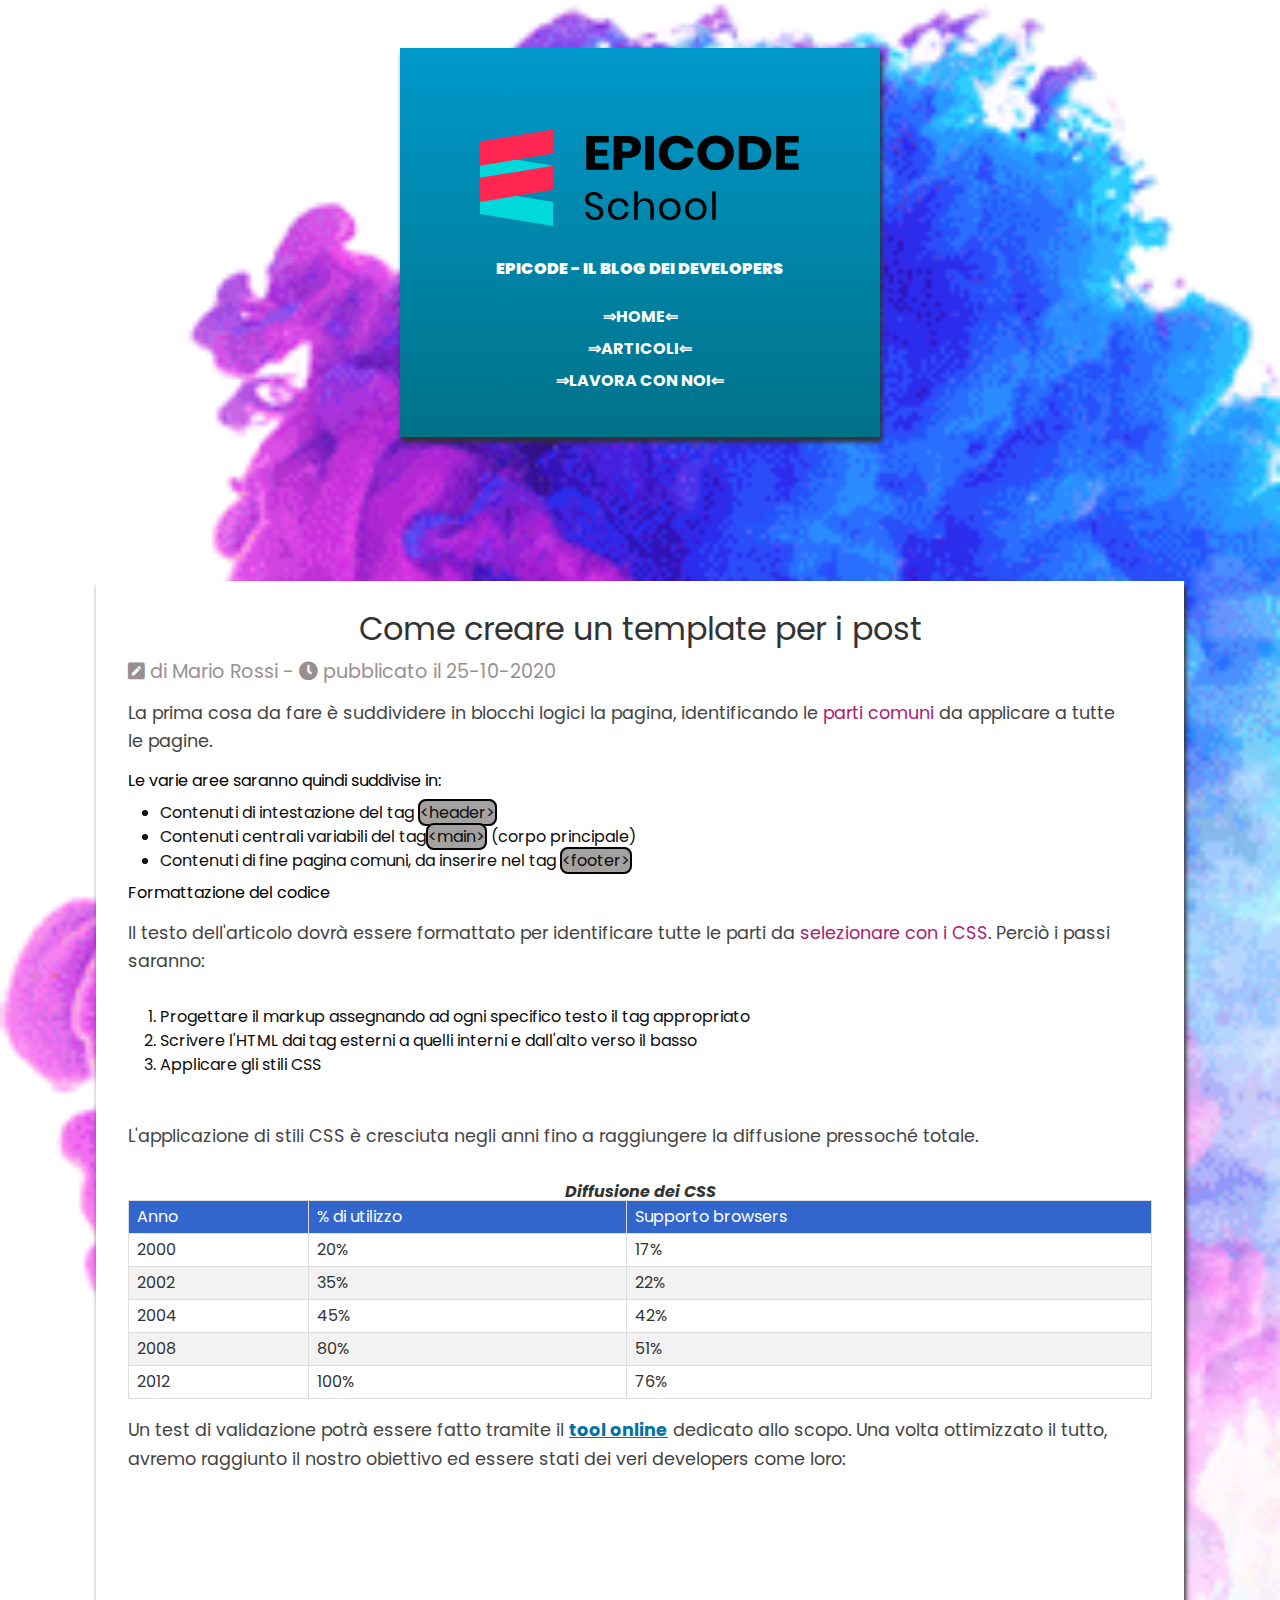
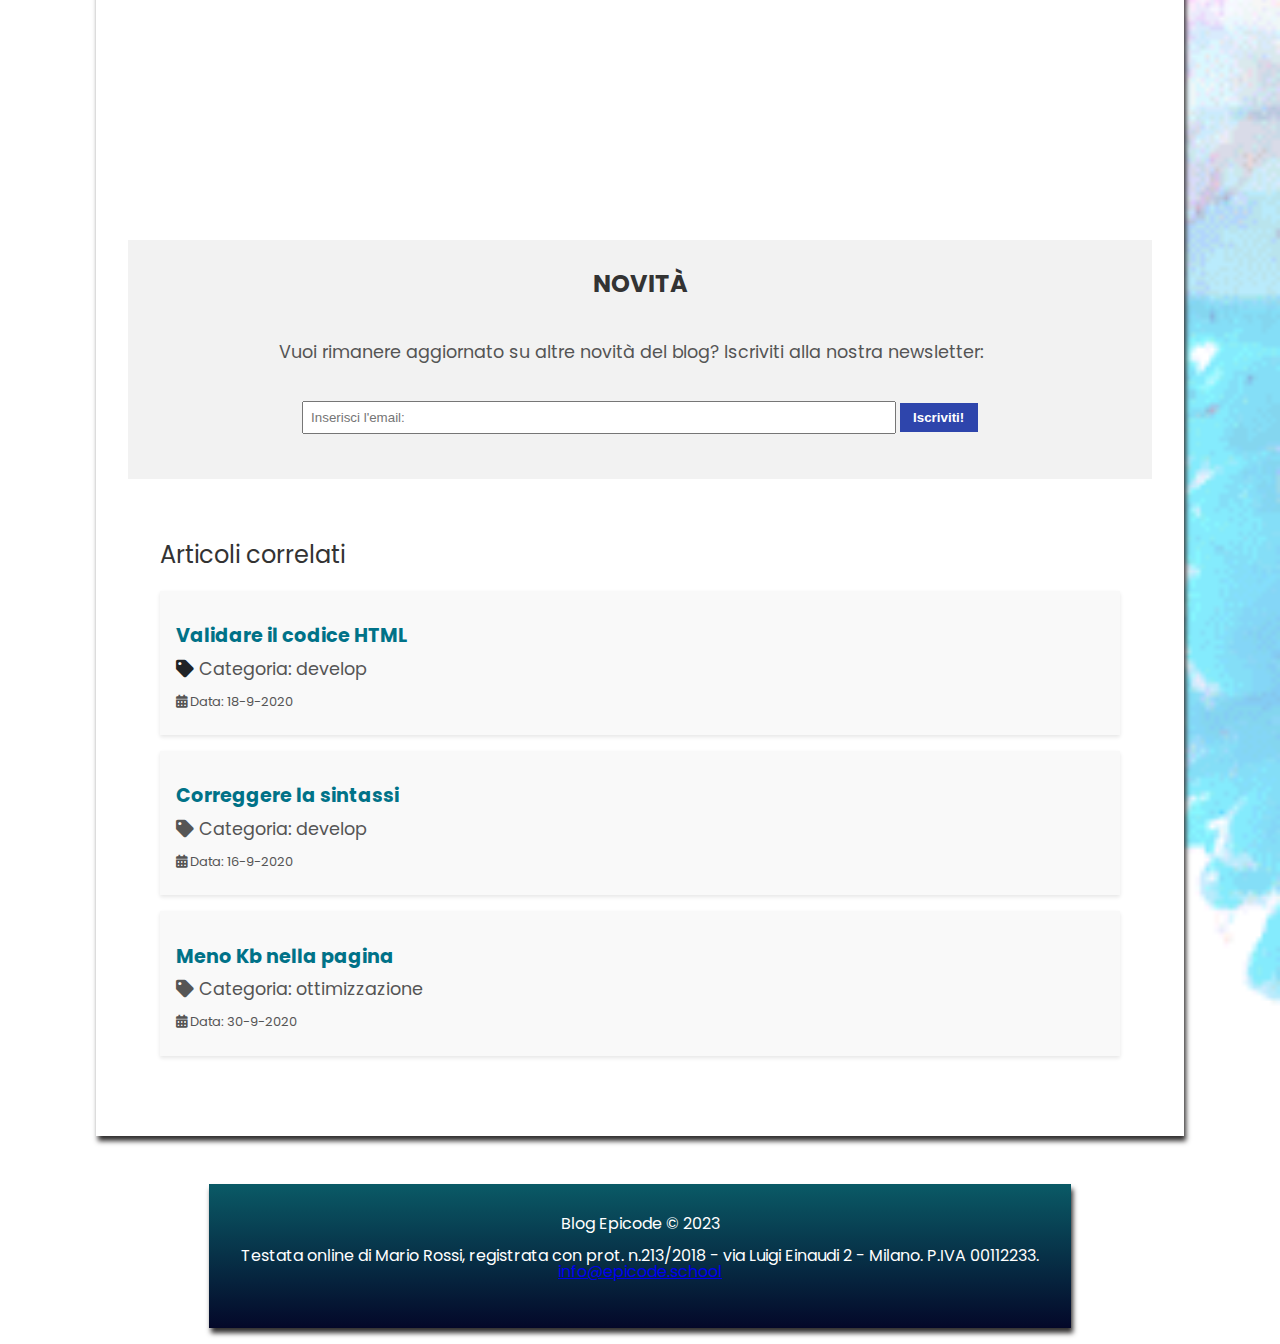
<file: ex4/index.html>
<!DOCTYPE html>
<html lang="en">
  <head>
    <meta charset="UTF-8">
    <meta http-equiv="X-UA-Compatible" content="IE edge">
    <meta name="viewport" content="width=device-width, initial-scale=1.0">
    <title>Sviluppo di una pagina web - Blog Epicode</title>
    <meta name="description" content="Primi passi operativi per creare un modello di pagina HTML per un post. Scopri come iniziare in modo facile.">
    <link rel="stylesheet" href="assets/css/reset.css">
    <link rel="stylesheet" href="https://cdnjs.cloudflare.com/ajax/libs/font-awesome/5.15.4/css/all.min.css">
    <link rel="stylesheet" href="https://fonts.googleapis.com/css2?family=Poppins:wght@400;700&display=swap">
    <link rel="stylesheet" href="assets/css/style.css">
  </head>

  <body>
    <header>
      <div><img src="assets/img/logo.svg" alt="Epicode_logo" /></div>
      <h1>Epicode - Il blog dei developers</h1>
      <nav>
        <ul>
          <li><a href="#">&rArr;Home&lArr;</a></li>
          <li><a href="#">&rArr;Articoli&lArr;</a></li>
          <li><a href="#">&rArr;Lavora con noi&lArr;</a></li>
        </ul>
      </nav>
    </header>
    <main>
      <article>
        <h1>Come creare un template per i post</h1>
        <br />
        <h3 class="autor"><i class="fas fa-pen-square"></i> di Mario Rossi -<span> <i class="fas fa-clock"></i> pubblicato il 25-10-2020</span></h3>
        <p>
          La prima cosa da fare è suddividere in blocchi logici la pagina,
          identificando le <b>parti comuni</b> da applicare a tutte le pagine.
        </p>
        <h2>Le varie aree saranno quindi suddivise in:</h2>
        <ul>
          <li>Contenuti di intestazione del tag <code>&lt;header&gt;</code></li>
          <li>
            Contenuti centrali variabili del tag<code>&lt;main&gt;</code>  (corpo principale)
          </li>
          <li>
            Contenuti di fine pagina comuni, da inserire nel tag <code>&lt;footer&gt;</code> 
          </li>
        </ul>
        <h2>Formattazione del codice</h2>
        <p>
          Il testo dell'articolo dovrà essere formattato per identificare tutte
          le parti da <b> selezionare con i CSS</b>. Perciò i passi saranno:
        </p>
        <ol>
          <li>
            Progettare il markup assegnando ad ogni specifico testo il tag
            appropriato
          </li>
          <li>
            Scrivere l'HTML dai tag esterni a quelli interni e dall'alto verso
            il basso
          </li>
          <li>Applicare gli stili CSS</li>
        </ol>

        <section class="table">
          <p>
            L'applicazione di stili CSS è cresciuta negli anni fino a
            raggiungere la diffusione pressoché totale.
          </p>
          <table>
            <caption>
              Diffusione dei CSS
            </caption>
            <thead>
              <tr>
                <th>Anno</th>
                <th>% di utilizzo</th>
                <th>Supporto browsers</th>
              </tr>
            </thead>
            <tbody>
              <tr>
                <td>2000</td>
                <td>20%</td>
                <td>17%</td>
              </tr>
              <tr>
                <td>2002</td>
                <td>35%</td>
                <td>22%</td>
              </tr>
              <tr>
                <td>2004</td>
                <td>45%</td>
                <td>42%</td>
              </tr>
              <tr>
                <td>2008</td>
                <td>80%</td>
                <td>51%</td>
              </tr>
              <tr>
                <td>2012</td>
                <td>100%</td>
                <td>76%</td>
              </tr>
            </tbody>
          </table>
          <p>
            Un test di validazione potrà essere fatto tramite il
            <a href="https://jigsaw.w3.org/css-validator/" target="_blank"
              >tool online</a
            >
            dedicato allo scopo. Una volta ottimizzato il tutto, avremo
            raggiunto il nostro obiettivo ed essere stati dei veri developers
            come loro:
          </p>
          <iframe
            width="560"
            height="315"
            src="https://www.youtube.com/embed/Qhaz36TZG5Y"
            title="videoyoutube"
            allow="autoplay;"
            frameborder="0"
            allowfullscreen
          ></iframe>
        </section>
        <section class="newsletter">
          <h2>Novità</h2>
          <p>
            Vuoi rimanere aggiornato su altre novità del blog? Iscriviti alla
            nostra newsletter:
          </p>
          <form>
            <fieldset>
              <input
                type="email"
                id="email"
                name="email"
                placeholder="Inserisci l'email:"
                required
              />
              <button type="submit">Iscriviti!</button>
            </fieldset>
          </form>
        </section>
        <aside>
          <h2>Articoli correlati</h2>
          <div class="container">
              <h3>
                  <a href="https://jigsaw.w3.org/css-validator/" title="validatore"
                      >Validare il codice HTML</a
                  >
              </h3>
              <p><i class="fas fa-tag" style="color: #202327;"></i> Categoria: develop</p>
              <p class="data"><i class="fas fa-calendar-alt"></i> Data: 18-9-2020</p>
          </div>
          <div class="container">
              <h3><a href="#" title="sintassi">Correggere la sintassi</a></h3>
              <p><i class="fas fa-tag"></i> Categoria: develop</p>
              <p class="data"><i class="fas fa-calendar-alt"></i> Data: 16-9-2020</p>
          </div>
          <div class="container">
              <h3><a href="#" title="Meno">Meno Kb nella pagina</a></h3>
              <p><i class="fas fa-tag"></i> Categoria: ottimizzazione</p>
              <p class="data"><i class="fas fa-calendar-alt"></i> Data: 30-9-2020</p>
          </div>
      </aside>
      </article>
    </main>
    <footer>
      <p>Blog Epicode &copy; 2023</p>
      <address>
        Testata online di Mario Rossi, registrata con prot. n.213/2018 - via
        Luigi Einaudi 2 - Milano. P.IVA 00112233.
      </address>
      <p><a href="mailto:info@epicode.school">info@epicode.school</a></p>
    </footer>
  </body>
</html>
</file>
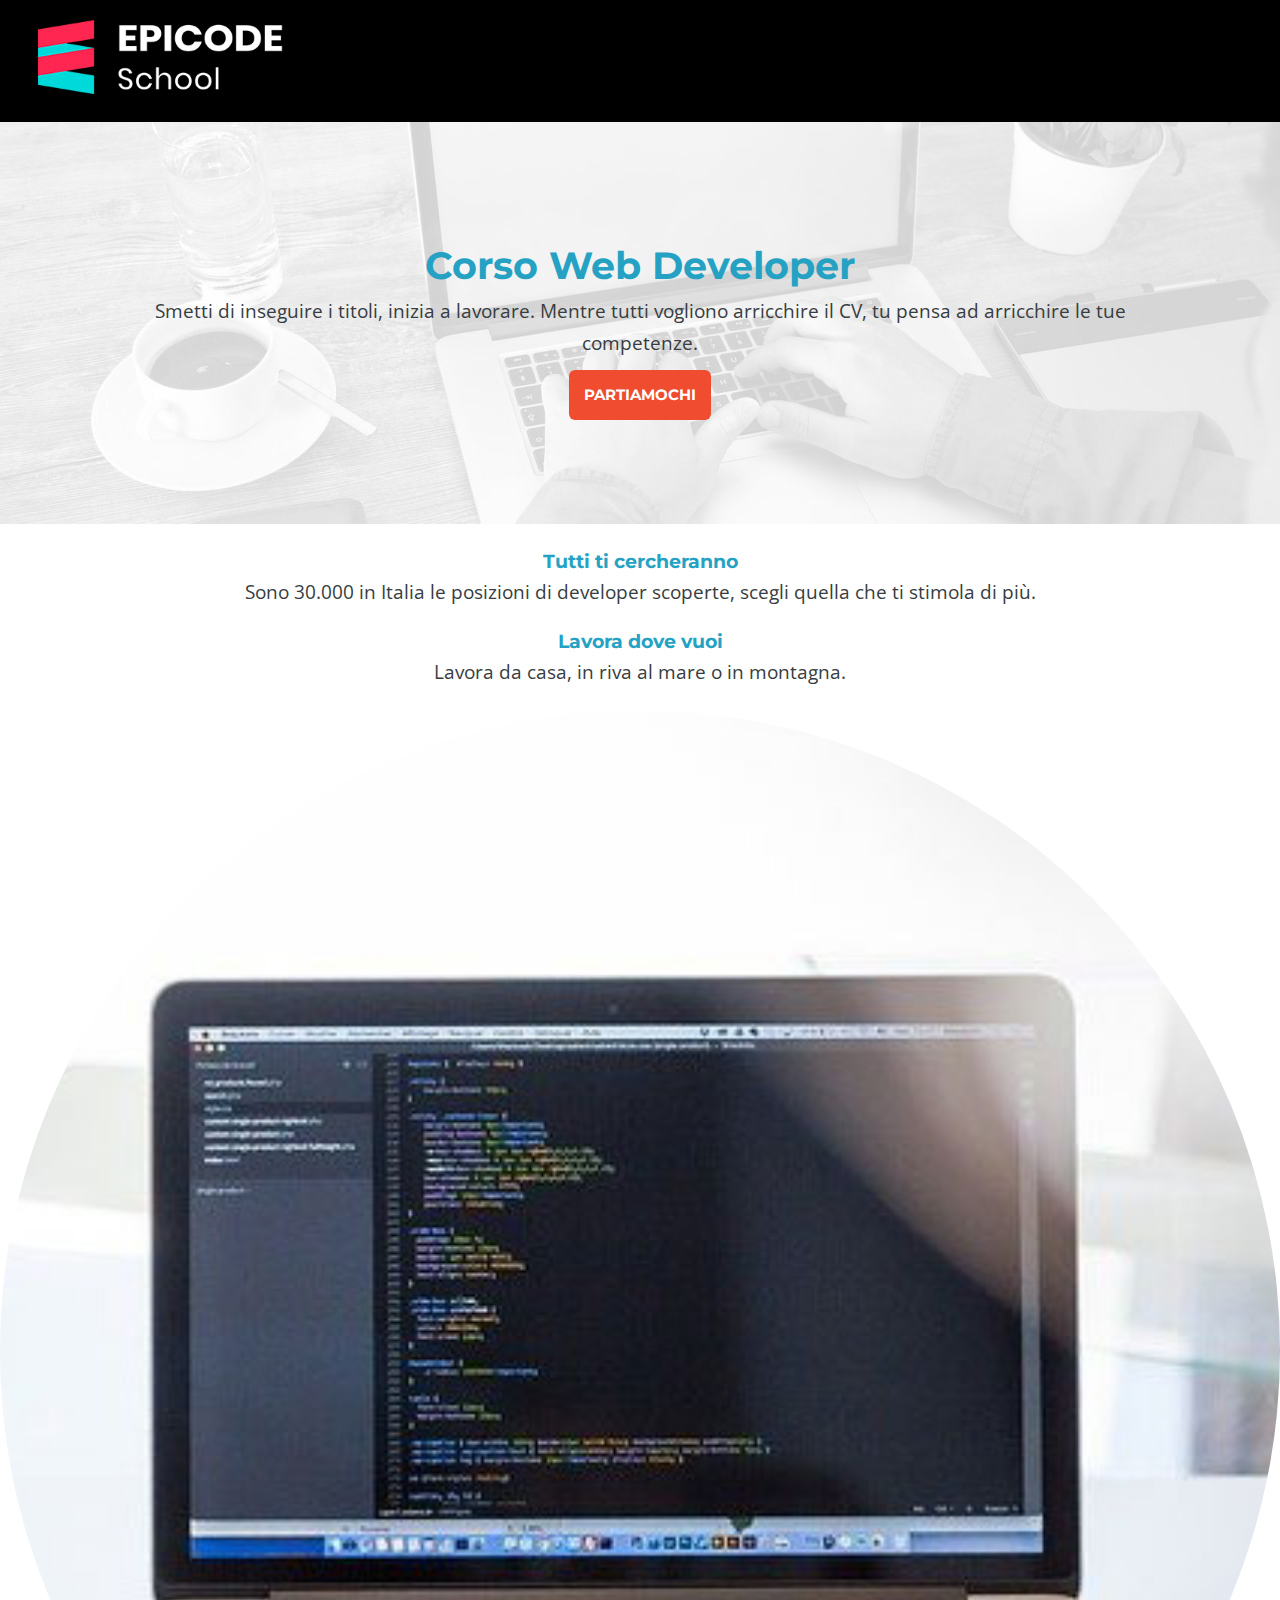
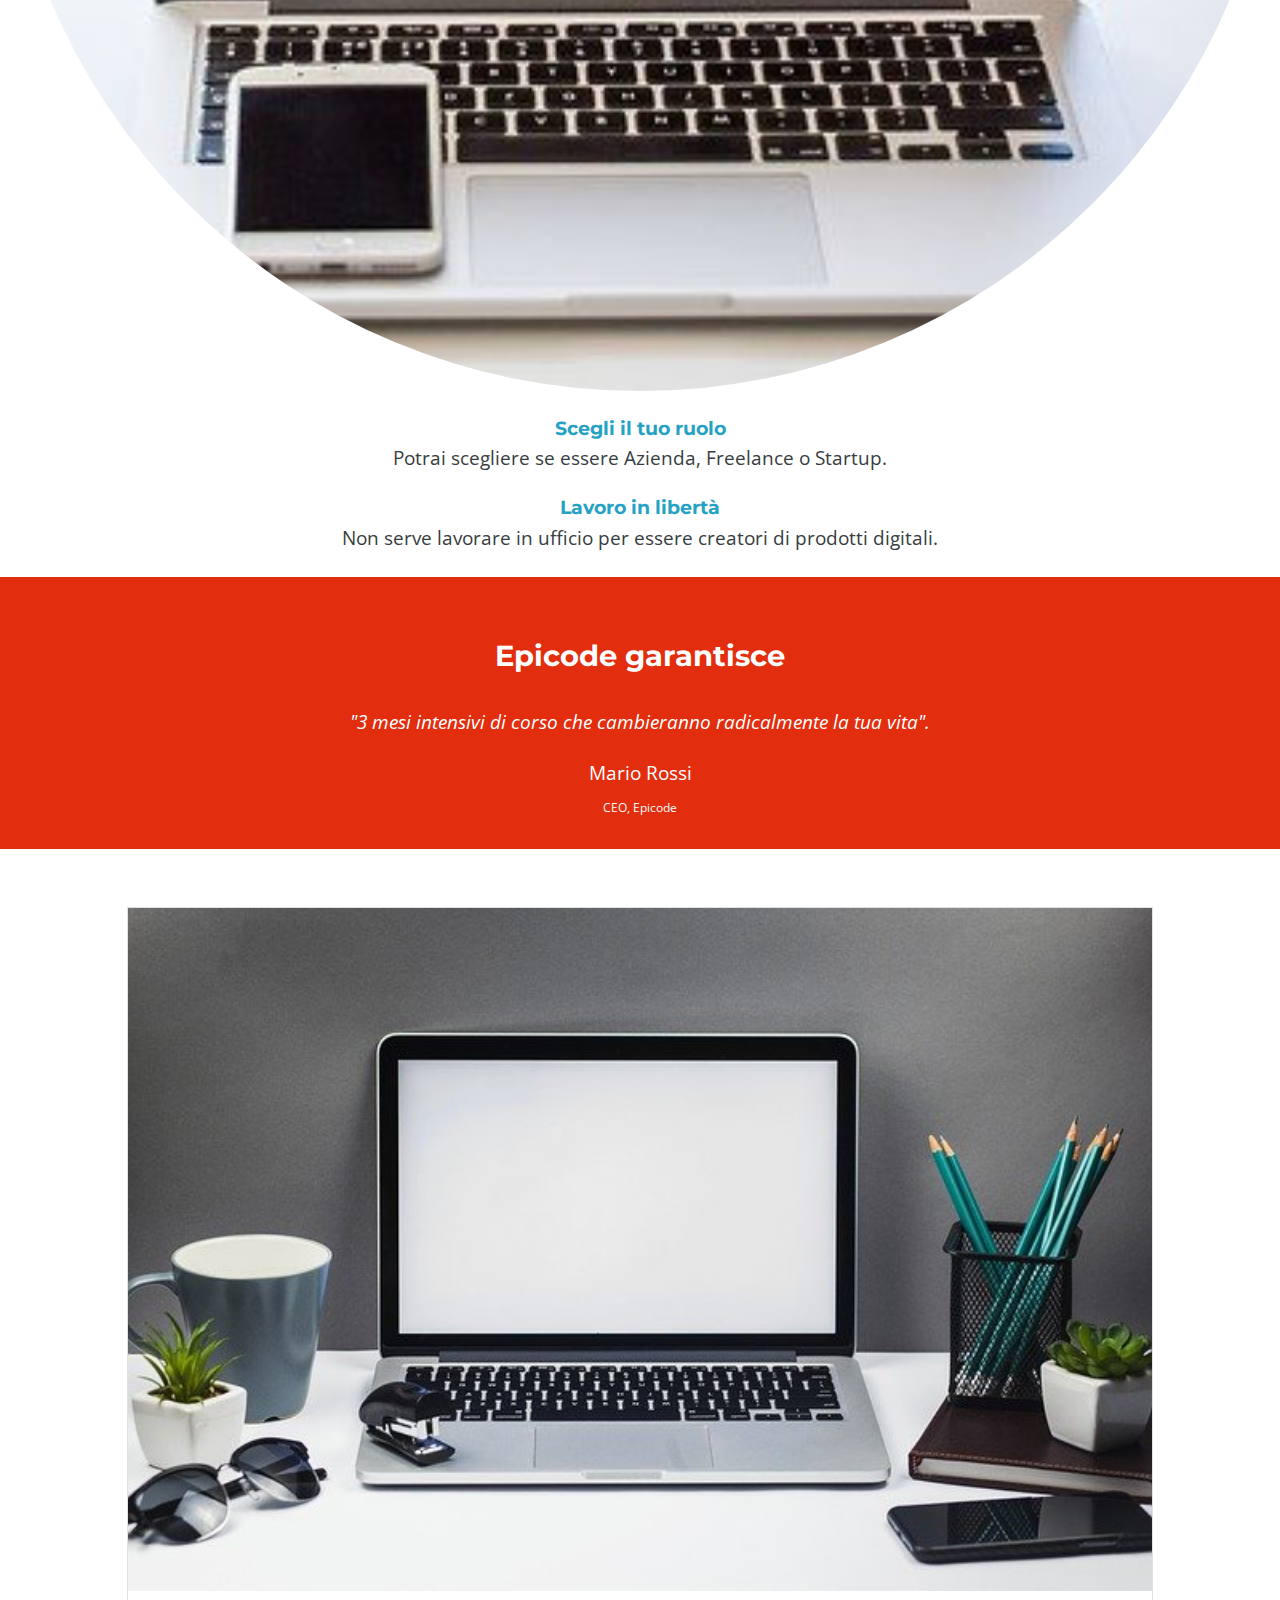
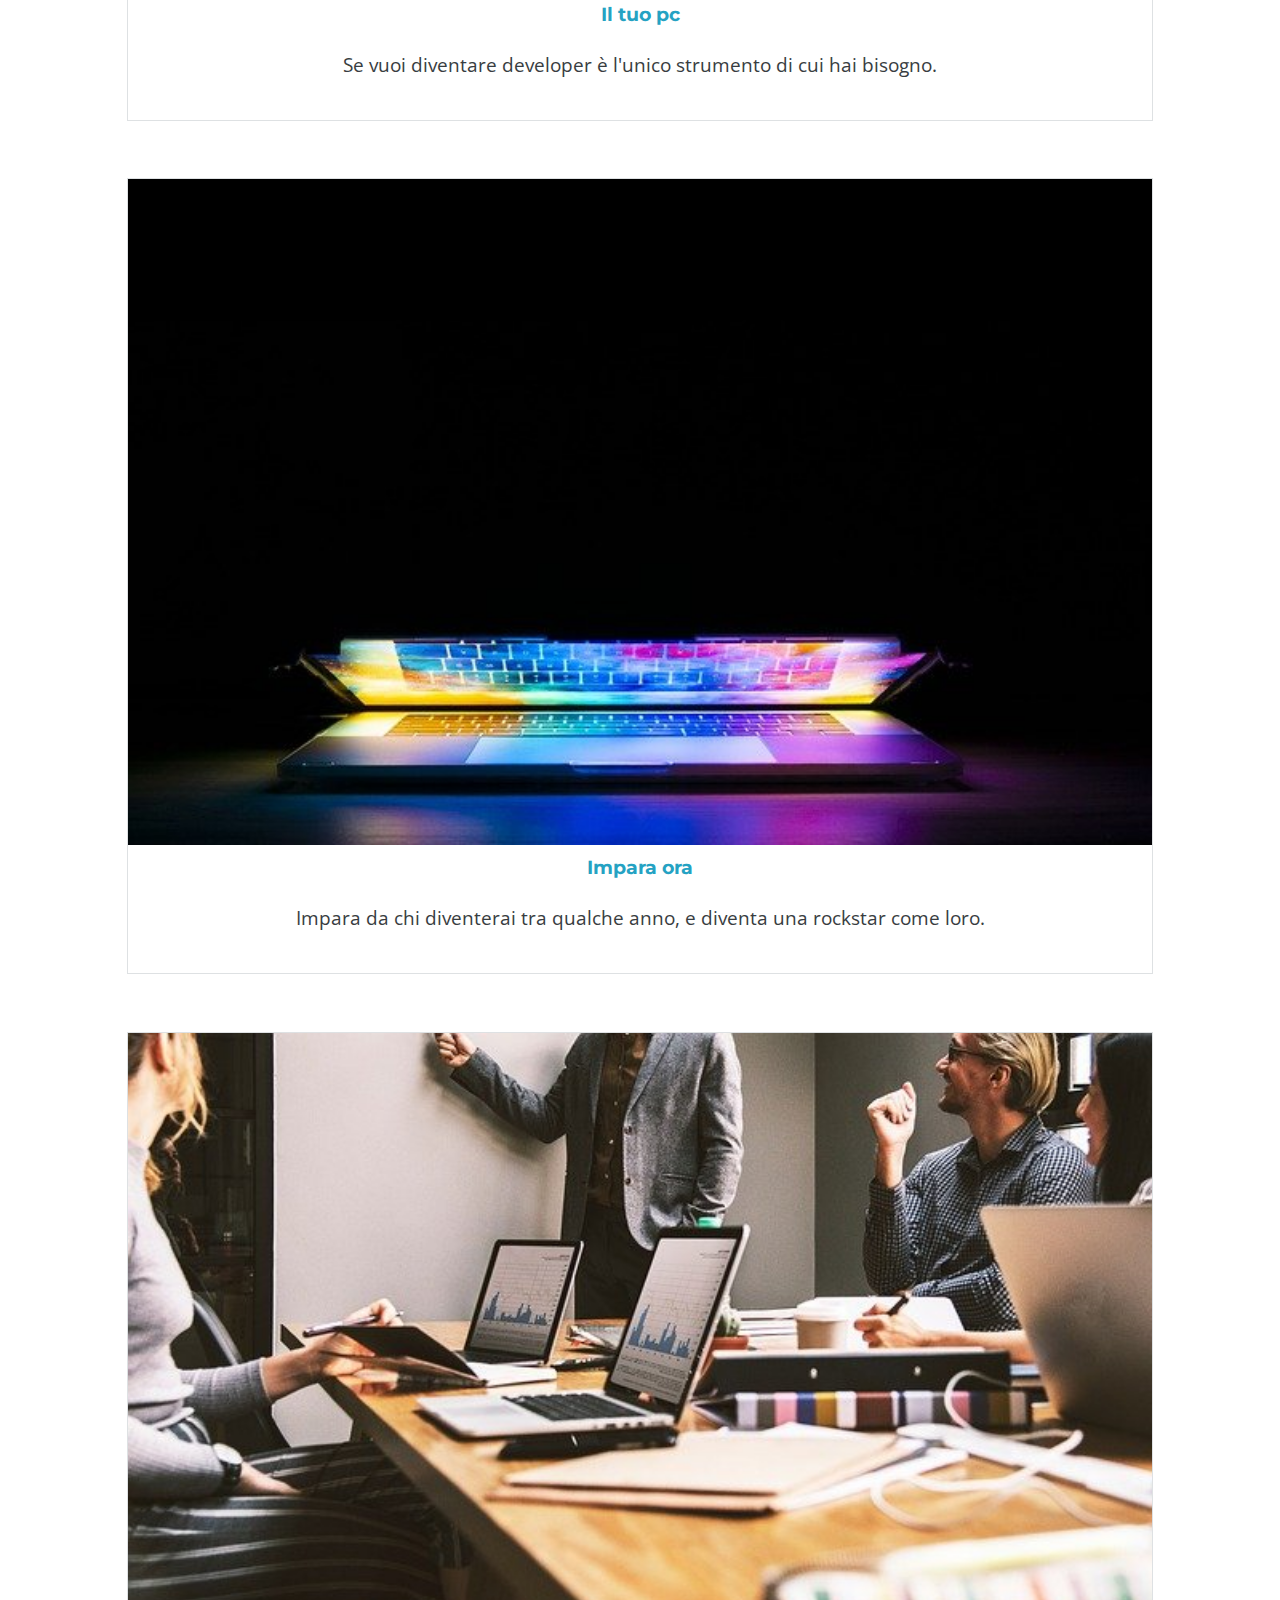
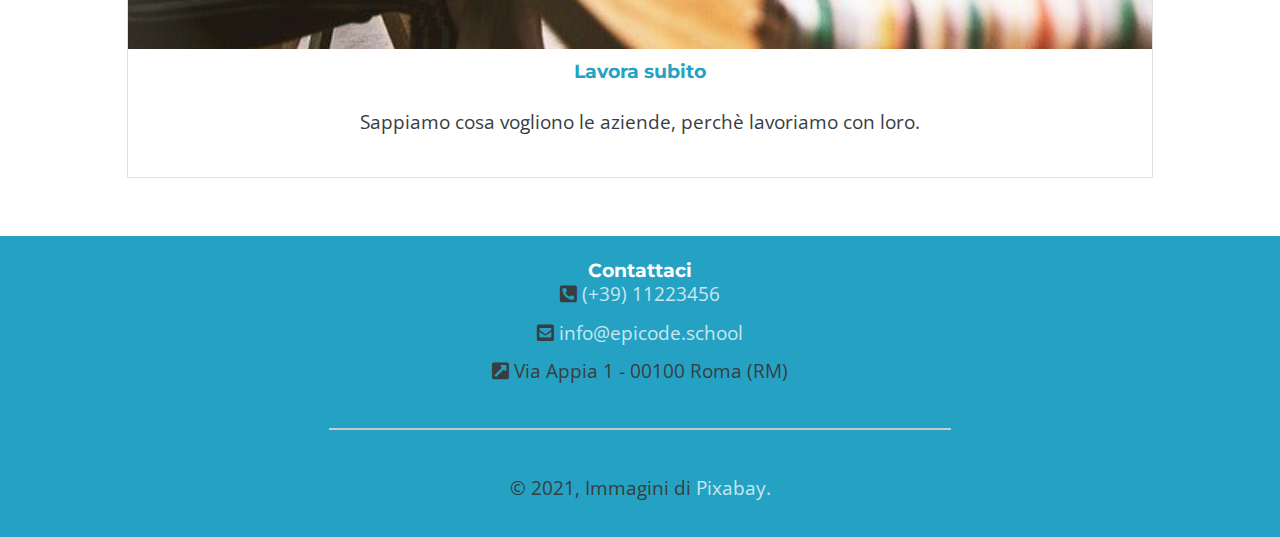
<file: ex5/Esercizio/index.html>
<!DOCTYPE html>
<html lang="en">
<head>
    <meta charset="UTF-8">
    <meta name="viewport" content="width=device-width, initial-scale=1.0">
    <meta name="description" content="Da zero a Epicode con i corsi completi
    per diventare uno sviluppatore professionista in 3
    mesi.">
    <link rel="stylesheet" href="css/reset.css">
    <link rel="stylesheet" href="https://cdnjs.cloudflare.com/ajax/libs/font-awesome/5.15.4/css/all.min.css">
    <link rel="stylesheet" href="https://fonts.googleapis.com/css2?family=Open+Sans:wght@400;700&display=swap">
    <link rel="stylesheet" href="https://fonts.googleapis.com/css2?family=Montserrat:wght@700&display=swap">
    <link rel="stylesheet" href="css/style.css">
    <title>Corso Web Developer - Epicode school</title>
</head>
<body>
    <header>
        <div><img class="logo" src="images/logo.png" alt="Epicode_logo" /></div>
    
    </header>
    <main>
        
    <section class="intro-section">
        <h1>Corso Web Developer</h1>
        <p>Smetti di inseguire i titoli, inizia a lavorare. Mentre tutti vogliono arricchire il CV, tu pensa ad arricchire le tue competenze.</p>
        <a href="#contattaci" class="button">PARTIAMOCHI</a>
    </section>
    <article>
        <section class="content">
            <div class="text">
                <h2>Tutti ti cercheranno</h2>
                <p>Sono 30.000 in Italia le posizioni di developer scoperte, scegli quella che ti stimola di più.</p>
                <h2>Lavora dove vuoi</h2>
                <p>Lavora da casa, in riva al mare o in montagna.</p></section>
       
            </div>
            <figure >
                <img class="image" src="./images/notebook.jpg" alt="open laptope with code">
            </figure>
            <div class="text">
                <h2>Scegli il tuo ruolo</h2>
                <p>Potrai scegliere se essere Azienda, Freelance o Startup.</p>
                <h2>Lavoro in libertà</h2>
                <p>Non serve lavorare in ufficio per essere creatori di prodotti digitali.</p>
            </div>
        </section>
    <section class="testimonials">
        <h2>Epicode garantisce</h2>
        <p> "3 mesi intensivi di corso che cambieranno radicalmente la tua vita".</p>
        <span>Mario Rossi  <br> <small> CEO, Epicode</small></span> 
    </section>
        <section class="cards">
            <div class="card" id="card1">
               <img alt="laptop open" class="card-img" src="./images/foto1.jpg">
               <h3>Il tuo pc</h3>
               <p>Se vuoi diventare developer è l'unico strumento di cui hai bisogno.</p>
            </div>
            <div class="card" id="card2">
               <img alt="laptop half open" class="card-img" src="./images/foto2.jpg">
               <h3>Impara ora</h3>
               <p>Impara da chi diventerai tra qualche anno, e diventa una rockstar come loro.</p>
            </div>
            <div class="card" id="card3">
               <img alt="laptops on the table in the workplace" class="card-img" src="./images/foto3.jpg">
               <h3>Lavora subito</h3>
               <p>Sappiamo cosa vogliono le aziende, perchè lavoriamo con loro.</p>
            </div>
         </section>
    
    </article>
    </main>
    <footer id="contattaci">
        <h2>Contattaci</h2>
        <section class="contacts">
           <p class="phone"><i class="fas fa-phone-square-alt"></i> <a href="tel:003911223456">(+39) 11223456</a></p>
           <p class="email"><i class="fas fa-envelope-square"></i> <a
                 href="mailto:info@epicode.school">info@epicode.school</a></p>
           <p class="address"><i class="fas fa-external-link-square-alt"></i> Via Appia 1 - 00100 Roma (RM)</p>
  
        </section>
        <hr>
        <section class="credits">
           <p>&copy; 2021, Immagini di <a href="https://pixabay.com/it/" target="_blank">Pixabay.</a></p>
        </section>
     </footer>
</body>
</html>
</file>
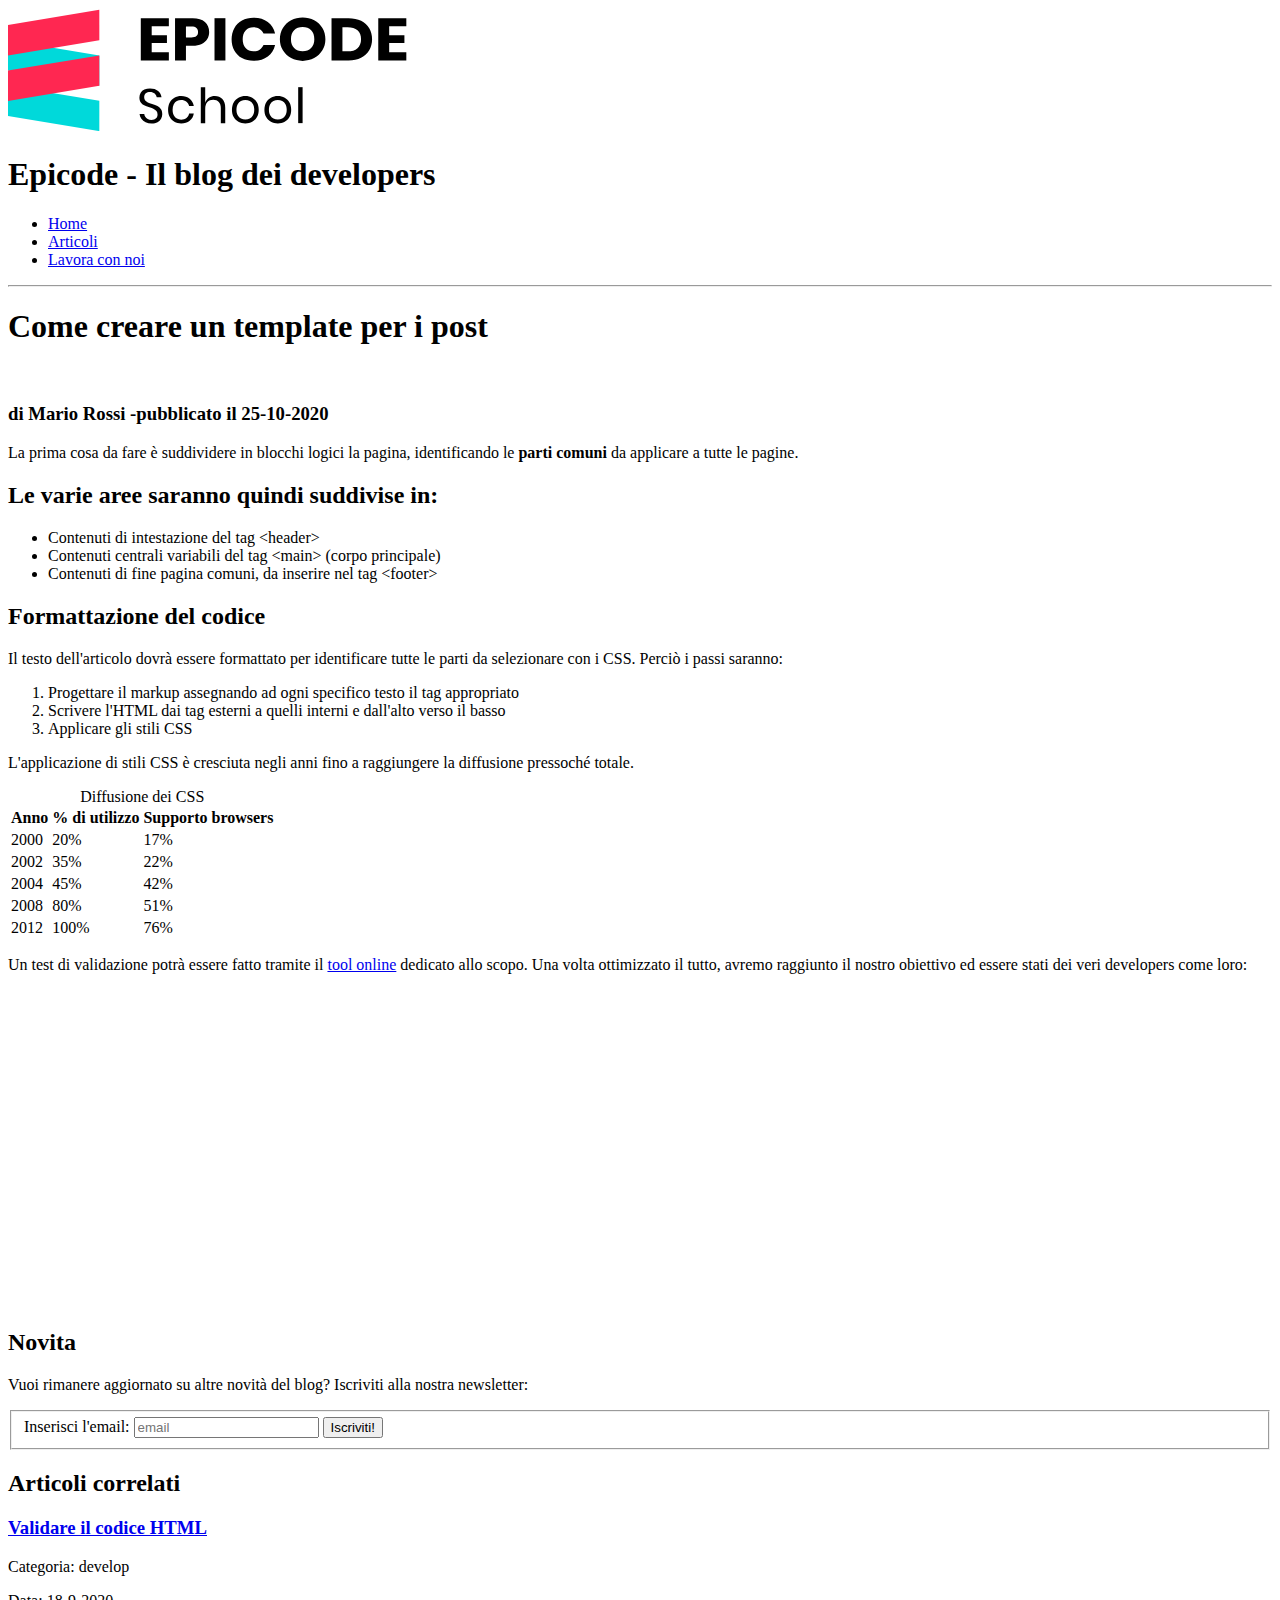
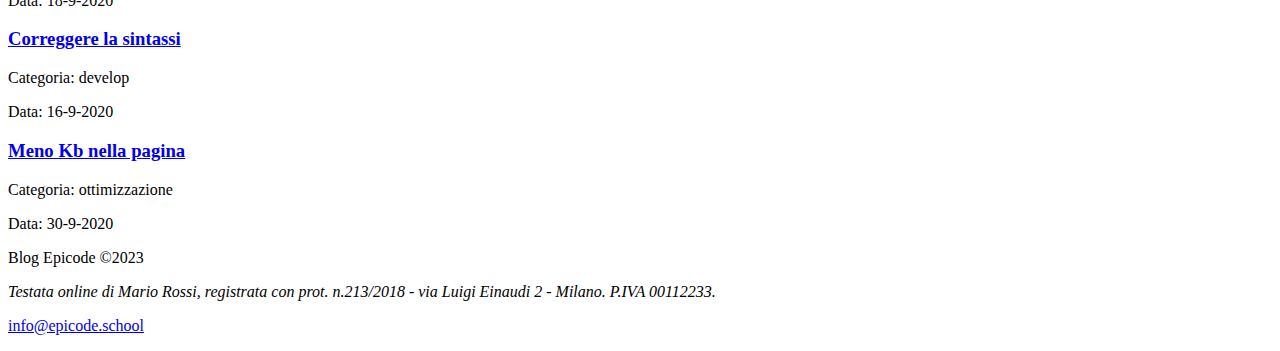
<file: ex2/ex2.html>
<!DOCTYPE html>
<html lang="en">
  <head>
    <meta charset="UTF-8" />
    <meta http-equiv="X-UA-Compatible" content="IE=edge" />
    <meta name="viewport" content="width=device-width, initial-scale=1.0" />
    <title>Sviluppo di una pagina web - Blog Epicode</title>
    <meta
      name="description"
      content="Primi passi operativi per creare un modello di pagina HTML per un post. Scopri come iniziare in modo facile."
    />
  </head>

  <body>
    <header>
      <div><img src="assets/img/logo.svg" alt="Epicode_logo" /></div>

      <h1>Epicode - Il blog dei developers</h1>
      <nav>
        <ul>
          <li><a href="#">Home</a></li>
          <li><a href="#">Articoli</a></li>
          <li><a href="#">Lavora con noi</a></li>
        </ul>
      </nav>
    </header>
    <hr />
    <main>
      <article>
        <h1>Come creare un template per i post</h1>
        <br />
        <h3>di Mario Rossi -<span>pubblicato il 25-10-2020</span></h3>
        <p>
          La prima cosa da fare è suddividere in blocchi logici la pagina,
          identificando le <b>parti comuni</b> da applicare a tutte le pagine.
        </p>
        <h2>Le varie aree saranno quindi suddivise in:</h2>
        <ul>
          <li>Contenuti di intestazione del tag &lt;header&gt;</li>
          <li>
            Contenuti centrali variabili del tag &lt;main&gt; (corpo principale)
          </li>
          <li>
            Contenuti di fine pagina comuni, da inserire nel tag &lt;footer&gt;
          </li>
        </ul>
        <h2>Formattazione del codice</h2>
        <p>
          Il testo dell'articolo dovrà essere formattato per identificare tutte
          le parti da selezionare con i CSS. Perciò i passi saranno:
        </p>
        <ol>
          <li>
            Progettare il markup assegnando ad ogni specifico testo il tag
            appropriato
          </li>
          <li>
            Scrivere l'HTML dai tag esterni a quelli interni e dall'alto verso
            il basso
          </li>
          <li>Applicare gli stili CSS</li>
        </ol>

        <section class="table">
          <p>
            L'applicazione di stili CSS è cresciuta negli anni fino a
            raggiungere la diffusione pressoché totale.
          </p>
          <table>
            <caption>
              Diffusione dei CSS
            </caption>
            <thead>
              <tr>
                <th>Anno</th>
                <th>% di utilizzo</th>
                <th>Supporto browsers</th>
              </tr>
            </thead>
            <tbody>
              <tr>
                <td>2000</td>
                <td>20%</td>
                <td>17%</td>
              </tr>
              <tr>
                <td>2002</td>
                <td>35%</td>
                <td>22%</td>
              </tr>
              <tr>
                <td>2004</td>
                <td>45%</td>
                <td>42%</td>
              </tr>
              <tr>
                <td>2008</td>
                <td>80%</td>
                <td>51%</td>
              </tr>
              <tr>
                <td>2012</td>
                <td>100%</td>
                <td>76%</td>
              </tr>
            </tbody>
          </table>
          <p>
            Un test di validazione potrà essere fatto tramite il
            <a href="https://jigsaw.w3.org/css-validator/" target="_blank"
              >tool online</a
            >
            dedicato allo scopo. Una volta ottimizzato il tutto, avremo
            raggiunto il nostro obiettivo ed essere stati dei veri developers
            come loro:
          </p>
          <iframe
            width="560"
            height="315"
            src="https://www.youtube.com/embed/Qhaz36TZG5Y"
            title="videoyoutube"
            allow="autoplay;"
            frameborder="0"
            allowfullscreen
          ></iframe>
        </section>
        <section class="newsletter">
          <h2>Novita</h2>
          <p>
            Vuoi rimanere aggiornato su altre novità del blog? Iscriviti alla
            nostra newsletter:
          </p>
          <form>
            <fieldset>
              <label for="email">Inserisci l'email:</label>
              <input
                type="email"
                id="email"
                name="email"
                placeholder="email"
                required
              />
              <button type="submit">Iscriviti!</button>
            </fieldset>
          </form>
        </section>
      </article>
      <aside>
        <h2>Articoli correlati</h2>
        <div>
          <h3>
            <a href="https://jigsaw.w3.org/css-validator/" title="validatore"
              >Validare il codice HTML</a
            >
          </h3>
          <p>Categoria: develop</p>
          <p>Data: 18-9-2020</p>
        </div>
        <div>
          <h3><a href="#" title="sintassi">Correggere la sintassi</a></h3>
          <p>Categoria: develop</p>
          <p>Data: 16-9-2020</p>
        </div>
        <div>
          <h3><a href="#" title="Meno">Meno Kb nella pagina</a></h3>
          <p>Categoria: ottimizzazione</p>
          <p>Data: 30-9-2020</p>
        </div>
      </aside>
    </main>
    <footer>
      <p>Blog Epicode &copy2023</p>
      <address>
        Testata online di Mario Rossi, registrata con prot. n.213/2018 - via
        Luigi Einaudi 2 - Milano. P.IVA 00112233.
      </address>
      <p><a href="mailto:info@epicode.school">info@epicode.school</a></p>
    </footer>
  </body>
</html>
</file>
<file: ex4/assets/css/style.css>
/* Apply the Roboto font to the body */
body {
    font-family: 'Poppins', sans-serif;
    background-image: url('../img/sfondo.png');
    background-size: cover;
    background-repeat: no-repeat;
    flex-direction: column;
    display: flex; 
    align-items: center;
    align-content: space-between;
    justify-content: space-between;
}

/* HEADER */
header {
    text-transform: uppercase;
    margin: 3em;
    box-sizing: content-box;
    background: linear-gradient(0deg, rgba(0,114,136,1) 0%, rgba(0,153,204,1) 100%);
    padding: 3em;
    box-shadow: 2px 5px 5px rgb(49, 47, 47);
    color: #ffffff;
}

header img {
    padding: 2em;
    width: 20em;
}
header h1 {
    text-align: center;
    font-size: 1em;
    font-weight: 900;
    margin-bottom: 2em;
}

nav ul {
    list-style: none;
    display: flex;
    gap: 1em;
    font-weight: bold;
    align-items: center;
    align-content: space-around;
    justify-content: center;
    flex-direction: column;
}

nav ul li {
    position: relative;
}


nav a { 
    color: #ffffff;
    text-decoration: none;}

/* MAIN */
main {
    margin: 3em 3em 0 3em;
    padding: 3em 3em 0 3em;
}

article {
    margin-bottom: 3em;
    background-color: rgba(255, 255, 255, 1);
    padding: 2em;
    box-shadow: 2px 5px 5px rgb(49, 47, 47);
}

article h1 {
    color: #333;
    font-size: 2em;
    text-align: center;

}

article h3 {
    color: #555;
    font-size: 1.2em;
    text-align: right;
    margin-top: 1em;
}
.autor {
    color: rgb(152, 144, 144);
    display: inline;
}

b {
    color: #AA2072 ;
}
code{
    background-color: #a4a1a1;
    border-radius: 8px;
    border: 2px solid #040303;
}
article p {
    font-size: 1.1em;
    color: #444;
    line-height: 1.6;
    padding: 1em 1em 1em 0;

}

article ul {
    list-style: disc;
    margin-top: 1em;
    padding-left: 2em;
    color: #0e0c0c;
    margin-bottom: 1em;
}

article ol {
    list-style: decimal;
    margin-top: 1em;
    padding-left: 2em;
    color: #0e0c0c;
}

article li {
    margin-bottom: 0.5em;
}

article section.table {
    margin-top: 2em;
    color: #333;
}

article table {
    width: 100%;
    border-collapse: collapse;
    margin-top: 1em;
}

article table, article th, article td {
    border: 1px solid #ddd;
}

article th {
    background-color: #3366CC;
    color: white;
    padding: 0.5em;
    text-align: left;
}

article th, article td {
    padding: 0.5em;
    text-align: left;
}

article tr:nth-child(even) {
    background-color: #f2f2f2;
}

article a {
    color: #0072A8;
    text-decoration: underline;
    font-weight: bold;
}
caption{
    font-style: italic;
    font-weight: bold;
}

.article .newsletter form {
    display: flex;
    flex-direction: column;
    gap: 1em;
}

iframe {
    border-radius: 10px;
    margin-bottom: 2em;
}

.newsletter {
    background-color: #f2f2f2; 
    padding: 2em;
    text-align: center;
}

.newsletter h2 {
    text-transform: uppercase;
    font-weight: bold;
    color: #333;
    font-size: 1.5em;
    margin-bottom: 1em;}

.newsletter p {
    color: #555;
    margin-bottom: 1em; 
}


.newsletter input[type="email"] {
    width: 60%; 
    padding: 0.5em;
    margin-bottom: 1em; 
}

.newsletter button[type="submit"] {
    font-weight: bold;
    background-color: #2e45ac; 
    color: white;
    padding: 0.5em 1em; 
    border: none;
    cursor: pointer; 
    transition: background-color 0.3s ease; 
}

.newsletter button[type="submit"]:hover {
    background-color: #45a049;
}

/* ASIDE */
aside {
    padding: 2em;
    margin-top: 2em; 
}

aside h2 {
    color: #333;
    font-size: 1.5em;
    margin-bottom: 1em;
    
}

aside .container {
    display: flex;
    background-color: #f9f9f9;
    padding: 1em;
    margin-bottom: 1em;
    box-shadow: 0px 2px 4px rgba(0, 0, 0, 0.1);
    flex-direction: column;
    align-items: flex-start;
}

aside h3 {
    color: #007288;
    margin-bottom: 0.5em;
}

aside p {
    color: #555;
    margin-bottom: 0.5em;
    padding: 0;
}

aside .data {
    align-items: flex-end;
    font-size: small;
}

aside h3 a {
    text-align: left;
    text-decoration: none;
    color: #007288;
    transition: color 0.3s ease;
}

aside h3 a:hover {
    color: #004052;
}

/* FOOTER */
footer {
    display: flex;
    background: linear-gradient( rgb(10, 90, 102), rgb(4, 8, 41));
    box-shadow: 2px 5px 5px rgb(49, 47, 47);
    padding: 2em;
    margin: 0 1em 1em 1em;
    color: white;
    flex-direction: column;
    align-content: center;
    justify-content: center;
    align-items: center;

}
footer p{
    padding-bottom: 1em;
}
</file>
<file: ex5/Esercizio/css/style.css>
/* style.css */
body {
    text-align: center;
    font-family: 'Open Sans', sans-serif;
    font-size: 1.2rem;
    line-height: 1.65;
    color: #393d41;
    margin: 0;
    padding: 0; 
}
h1{
    font-size: 2em;
}

h1, h2, h3, h4, h5, h6 {
    line-height: 1.5;
    font-family: 'Montserrat', sans-serif;
    font-weight: bold;
    color: #25A2C3;
}

p {
    color: #383D41;
    margin: 0 1em 1em 1em;}


a {
    color: #c8e7f0;
    text-decoration: none;
}

header {
    background-color: black;
}

header div {
    padding: 1em 1em 1em 2em;
    box-sizing: border-box;
    width: 100%;
    margin: 0 auto;
    text-align: left;
}

.logo {
    width: 20%;
    max-width: 20%;
    height: auto;
}
.intro-section {
    background-image: url("../images/banner.jpg");
    background-position: center; 
    background-size: cover;
    text-align: center; 
    padding: 6em;
}

.button {
    border-radius: 0.4em;
    font-size: 0.8em;
    padding: 1em;
    background-color: #f04c2f;
    color: white;
    font-family: 'Montserrat', sans-serif;
    font-weight: bold; 
    border: none;
    cursor: pointer;
    margin-top: 1em;
}


.image {
    object-fit: cover;

    display: inline-block;
    vertical-align: middle;
    margin: auto;
    width: 100%;
    border-radius: 100%;
}


.text {
    margin: 1.2em;
    text-align: center;
}


.testimonials {
    text-align: center;
    background-color: #e22d0e;
    color: white;
    padding: 1.5em;
}
.testimonials h2 {
    font-size: 1.5em;
    color: white;
    padding: 1em;
}

.testimonials p {
    font-size: 1em;
    color: white;
    font-style: italic;
}
.testimonials br {
    margin: 0;
}
.testimonials small {
    font-size: 60%;
    margin: 0;
}
.card {
    margin: 3em auto;
    width: 80vw;
    border: 1px solid #dee1e3;
  }
  .card img {
    width: 100%;
  }
  .card p {
    padding: 20px;
  }

footer,
footer a {
  background-color: #25a2c3;
  color: #c8e7f0;
}
footer {
  padding: 20px;
  line-height: 1em;
}
footer h2 {
  color: white;
}
footer hr {
  width: 50%;
  margin: 2.5em auto;
  color: #c8e7f0;
  border: 1px solid #c7cbcc;
}



@media (max-width: 500px) {
    body {
        font-family: 'Open Sans', sans-serif;
        font-size: 1.2rem;
        line-height: 1.65;
    }

    .logo {
        width: 35%;
        max-width: 35%;
        height: auto;
    }
}
</file>
